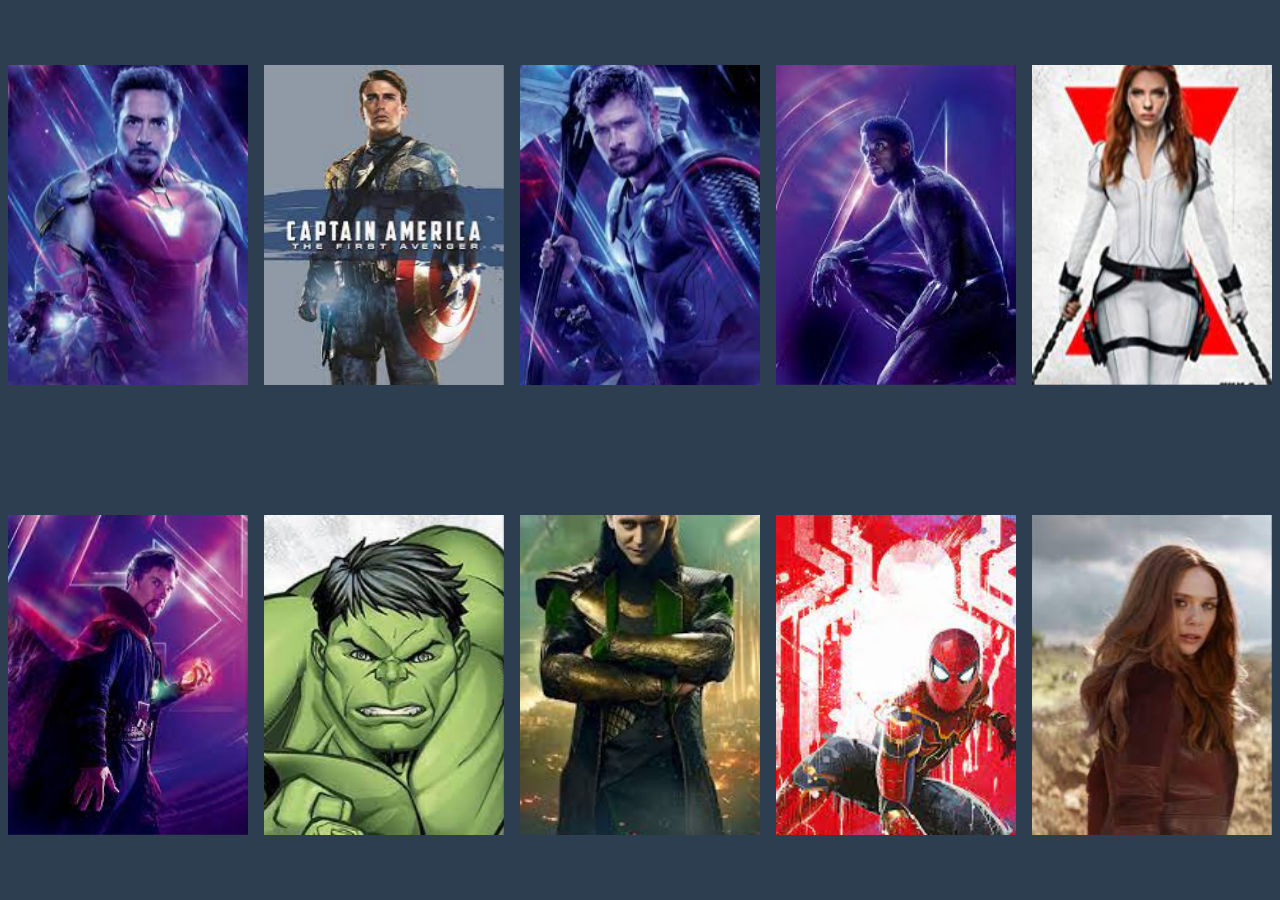
<file: giftcard clone/index.html>
<!DOCTYPE html>
<html lang="en">
<head>
    <meta charset="UTF-8">
    <meta http-equiv="X-UA-Compatible" content="IE=edge">
    <meta name="viewport" content="width=device-width, initial-scale=1.0">
    <link rel="stylesheet" href="style.css">

    <title>Gift Card Clone</title>
</head>
<body>
    <div class="grid_container">
        <div class="card1 card">
            <div class="front"><img src="ironman.jpg" alt="ironman image"></div>
            <div class="backcard"><p>The Iron Man</p></div>
        </div>
        <div class="card2 card">
            <div class="front"><img src="captain america.jpg" alt="captain america image"></div>
            <div class="backcard"><p>The Captain America</p></div>
        </div>
        <div class="card3 card">
            <div class="front"><img src="thir.jpg" alt="thor image"></div>
            <div class="backcard"><p>The Thor</p></div>
        </div>
        <div class="card4 card">
            <div class="front"><img src="black panther.jpg" alt="blackpanther image"></div>
            <div class="backcard"><p>The Black Panther</p></div>
        </div>
        <div class="card5 card">
            <div class="front"><img src="black widow.jpg" alt="blackwidow image"></div>
            <div class="backcard"><p>The Black Widow</p></div>
        </div>
        <div class="card6 card">
            <div class="front"><img src="doc strange.jpg" alt="doctorstrange image"></div>
            <div class="backcard"><p>The Doctor Strange</p></div>
        </div>
        <div class="card7 card">
            <div class="front"><img src="hulk.jpg" alt="hulk image"></div>
            <div class="backcard"><p>The Hulk</p></div>
        </div>
        <div class="card8 card">
            <div class="front"><img src="loki.jpg" alt="loki image"></div>
            <div class="backcard"><p>The Loki</p></div>
        </div>
        <div class="card9 card">
            <div class="front"><img src="spiderman.jpg" alt="spiderman image"></div>
            <div class="backcard"><p>The Spiderman</p></div>
        </div>
        <div class="card10 card">
            <div class="front"><img src="wanda.jpg" alt="wanda image"></div>
            <div class="backcard"><p>The Wanda Maximoff</p></div>
        </div>
    </div>    
    
</body>
</html>
</file>
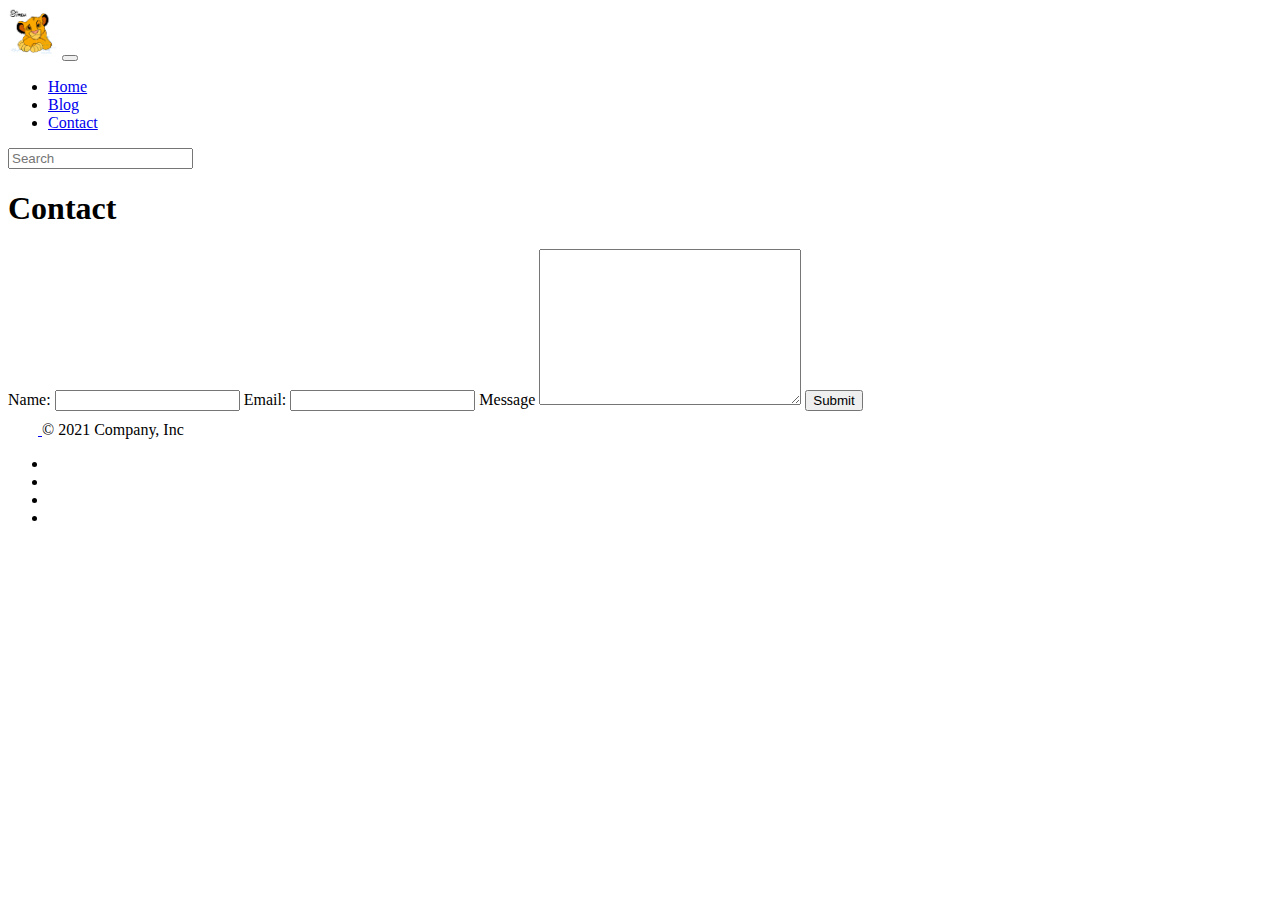
<file: blog/contact.html>
<!DOCTYPE html>
<html lang="en">
<head>
    <meta charset="UTF-8">
    <meta http-equiv="X-UA-Compatible" content="IE=edge">
    <meta name="viewport" content="width=device-width, initial-scale=1.0">

    <!-- bootstrap css-->
    <link href="https://cdn.jsdelivr.net/npm/bootstrap@5.1.0/dist/css/bootstrap.min.css" rel="stylesheet" integrity="sha384-KyZXEAg3QhqLMpG8r+8fhAXLRk2vvoC2f3B09zVXn8CA5QIVfZOJ3BCsw2P0p/We" crossorigin="anonymous">

    <!-- bootstrap js-->
    <script src="https://cdn.jsdelivr.net/npm/bootstrap@5.1.0/dist/js/bootstrap.bundle.min.js" integrity="sha384-U1DAWAznBHeqEIlVSCgzq+c9gqGAJn5c/t99JyeKa9xxaYpSvHU5awsuZVVFIhvj" crossorigin="anonymous"></script>

    <!--fontawesome CDN-->
    <link rel="stylesheet" href="https://use.fontawesome.com/releases/v5.15.4/css/all.css" integrity="sha384-DyZ88mC6Up2uqS4h/KRgHuoeGwBcD4Ng9SiP4dIRy0EXTlnuz47vAwmeGwVChigm" crossorigin="anonymous">

    <title>Blog</title>
</head>
<body>
    <nav class="navbar navbar-expand-lg navbar-dark bg-dark" aria-label="Eighth navbar example">
        <div class="container">
          <a class="navbar-brand" href="#"><img src="./images/logo.png" width=50 alt=""></a>
          <button class="navbar-toggler" type="button" data-bs-toggle="collapse" data-bs-target="#navbarsExample07" aria-controls="navbarsExample07" aria-expanded="false" aria-label="Toggle navigation">
            <span class="navbar-toggler-icon"></span>
          </button>
    
          <div class="collapse navbar-collapse" id="navbarsExample07">
            <ul class="navbar-nav me-auto mb-2 mb-lg-0">
              <li class="nav-item">
                <a class="nav-link" aria-current="page" href="/">Home</a>
              </li>
              <li class="nav-item">
                <a class="nav-link" aria-current="page" href="./blog.html">Blog</a>
              </li>
              <li class="nav-item">
                <a class="nav-link" aria-current="page" href="./contact.html">Contact</a>
              </li>
            </ul>
            <form>
              <input class="form-control" type="text" placeholder="Search" aria-label="Search">
            </form>
          </div>
        </div>
    </nav>

    <main>
        <div class="bg-lighht text-center py-5">
            <h1 class="display-3 fw-bold">Contact</h1>
        </div>
        <div class="container my-5 bg-light p-5 rounded-3">
            <form>
                <label>Name:</label>
                <input type="text" class="form-control mb-3">
                <label>Email:</label>
                <input type="email" class="form-control mb-3">
                <label>Message</label>
                <textarea cols="30" rows="10" class="form-control mb-5"></textarea>
                <button class="btn btn-dark">Submit</button>
            </form>
        </div>
    </main>

      <div class="bg-dark">
        <div class="container py-3">
          <footer class="d-flex flex-wrap justify-content-between align-items-center">
            <div class="col-md-4 d-flex align-items-center">
              <a href="/" class="mb-3 me-2 mb-md-0 text-muted text-decoration-none lh-1">
                <svg class="bi" width="30" height="24"><use xlink:href="#bootstrap"/></svg>
              </a>
              <span class="text-muted">&copy; 2021 Company, Inc</span>
            </div>
        
            <ul class="nav col-md-4 justify-content-end list-unstyled d-flex">
              <li class="ms-3"><a class="text-muted" href="#"><i class="fab fa-github"></i></a></li>
              <li class="ms-3"><a class="text-muted" href="#"><i class="fab fa-twitter"></i></a></li>
              <li class="ms-3"><a class="text-muted" href="#"><i class="fab fa-linkedin"></i></a></li>
              <li class="ms-3"><a class="text-muted" href="#"><i class="fab fa-reddit"></i></a></li>
  
            </ul>
          </footer>
        </div>
      </div>
</body>
</html>
</file>
<file: giftcard clone/style.css>
body {
    margin: 0;
    padding: 0;
    background: #2c3e50;
    font-family: sans-serif;
  }
  
  .grid_container {
    display: inline-grid;
    grid-template-columns: repeat(5, 1fr);
    width: 100%;
    height: 100%;
    justify-content: center;
    align-items: center;
    position: absolute;
  }
  
  .card {
    position: relative;
    width: 15rem;
    height: 20rem;
    perspective: 600px;
    transform-style: preserve-3d;
    transition: box-shadow 1s ease;
    display: grid;
    justify-content: center;
    align-content: center;
    margin: auto;
  }
  
  .card1:hover,
  .card2:hover,
  .card3:hover,
  .card4:hover,
  .card5:hover,
  .card6:hover,
  .card7:hover,
  .card8:hover,
  .card9:hover,
  .card10.hover {
    box-shadow: 0.2rem 0.5rem 5rem #34e7e4;
  }
  
  .front {
    position: absolute;
    width: 100%;
    height: 100%;
    backface-visibility: hidden;
    transform: rotateY(0deg);
    transition: 0.5s;
  }
  .front img {
    width: 100%;
    height: 100%;
    background-position: center;
    background-repeat: no-repeat;
    object-fit: cover;
  }
  
  .back {
    position: absolute;
    width: 100%;
    height: 100%;
    backface-visibility: hidden;
    transform: rotateY(-180deg);
    transition: 0.5s;
    text-align: center;
  }
  
  .card:hover .front {
    transform: rotateY(180deg);
  }
  
  .card:hover .back {
    transform: rotateY(0deg);
  }
</file>
